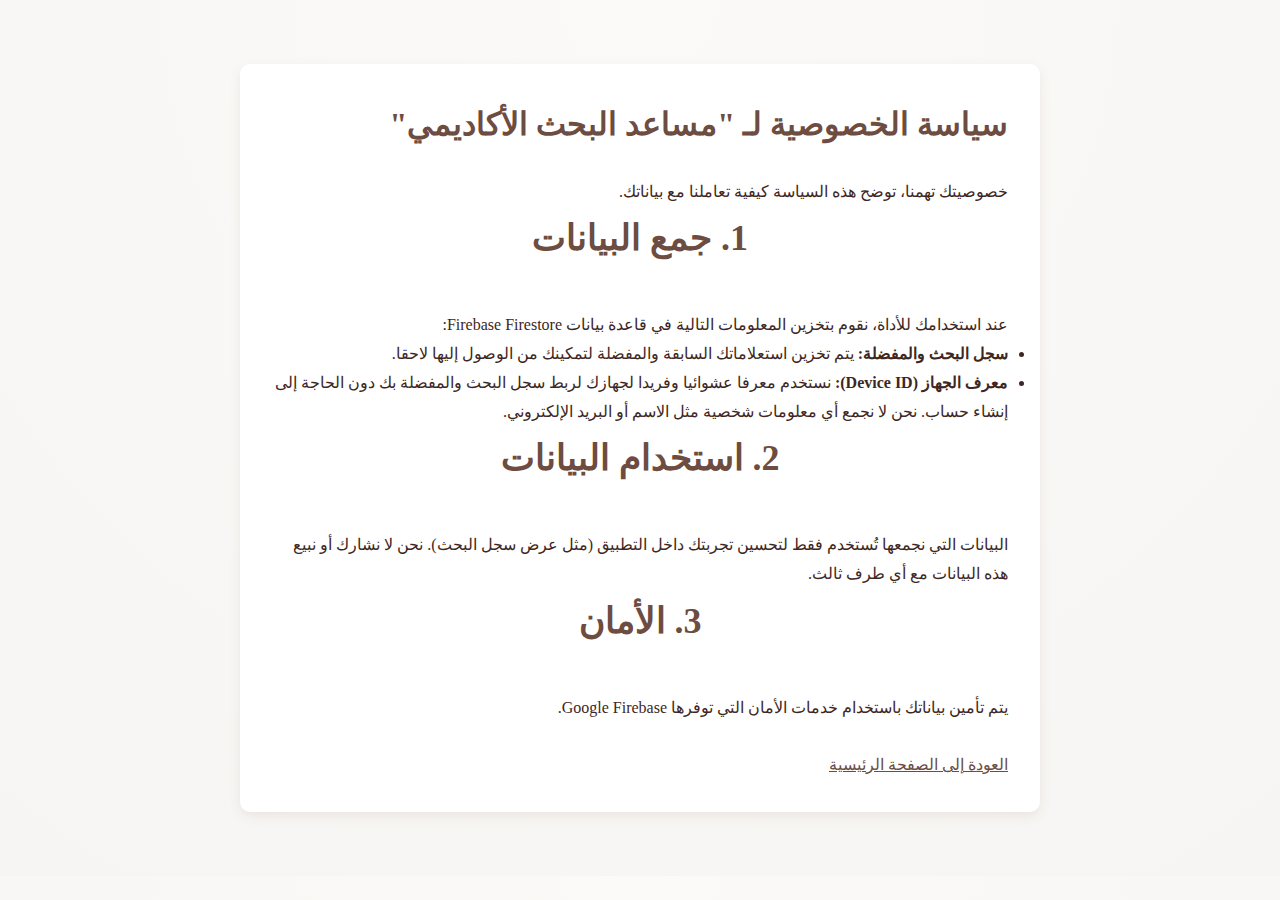
<file: privacy.html>
<!DOCTYPE html>
<html lang="ar" dir="rtl">
<head>
    <meta charset="UTF-8">
    <meta name="viewport" content="width=device-width, initial-scale=1.0">
    <title>سياسة الخصوصية - مساعد البحث الأكاديمي</title>
    <link rel="stylesheet" href="css/style.css">
    <link rel="preconnect" href="https://fonts.googleapis.com">
    <link rel="preconnect" href="https://fonts.gstatic.com" crossorigin>
    <link href="https://fonts.googleapis.com/css2?family=IBM+Plex+Sans+Arabic:wght@400;500;600&family=Roboto:wght@400;500&display=swap" rel="stylesheet">
    <style>
        body { padding: 2rem; }
        .legal-container { max-width: 800px; margin: 2rem auto; background: var(--surface-color); padding: 2rem; border-radius: var(--border-radius); box-shadow: var(--shadow-md); }
        .legal-container h1 { color: var(--primary-color); margin-bottom: 1.5rem; }
        .legal-container a { color: var(--primary-color); }
    </style>
</head>
<body class="light-theme">
    <div class="legal-container">
        <h1>سياسة الخصوصية لـ "مساعد البحث الأكاديمي"</h1>
        <p>خصوصيتك تهمنا، توضح هذه السياسة كيفية تعاملنا مع بياناتك.</p>
        
        <h2>1. جمع البيانات</h2>
        <p>عند استخدامك للأداة، نقوم بتخزين المعلومات التالية في قاعدة بيانات Firebase Firestore:</p>
        <ul>
            <li><strong>سجل البحث والمفضلة:</strong> يتم تخزين استعلاماتك السابقة والمفضلة لتمكينك من الوصول إليها لاحقا.</li>
            <li><strong>معرف الجهاز (Device ID):</strong> نستخدم معرفا عشوائيا وفريدا لجهازك لربط سجل البحث والمفضلة بك دون الحاجة إلى إنشاء حساب. نحن لا نجمع أي معلومات شخصية مثل الاسم أو البريد الإلكتروني.</li>
        </ul>

        <h2>2. استخدام البيانات</h2>
        <p>البيانات التي نجمعها تُستخدم فقط لتحسين تجربتك داخل التطبيق (مثل عرض سجل البحث). نحن لا نشارك أو نبيع هذه البيانات مع أي طرف ثالث.</p>

        <h2>3. الأمان</h2>
        <p>يتم تأمين بياناتك باستخدام خدمات الأمان التي توفرها Google Firebase.</p>

        <br>
        <a href="index.html">العودة إلى الصفحة الرئيسية</a>
    </div>
</body>
</html>
</file>
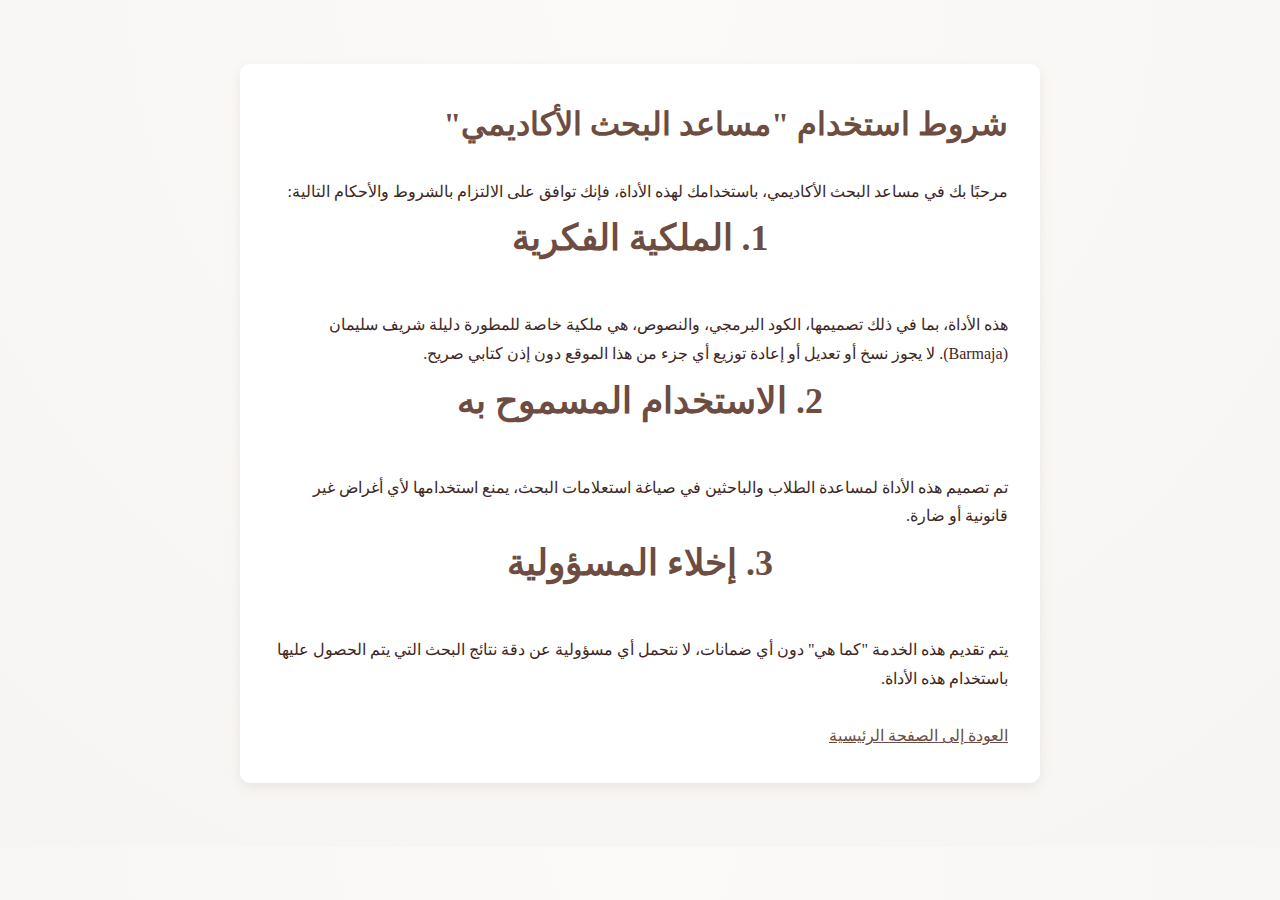
<file: terms.html>
<!DOCTYPE html>
<html lang="ar" dir="rtl">
<head>
    <meta charset="UTF-8">
    <meta name="viewport" content="width=device-width, initial-scale=1.0">
    <title>شروط الاستخدام - مساعد البحث الأكاديمي</title>
    <link rel="stylesheet" href="css/style.css">
    <link rel="preconnect" href="https://fonts.googleapis.com">
    <link rel="preconnect" href="https://fonts.gstatic.com" crossorigin>
    <link href="https://fonts.googleapis.com/css2?family=IBM+Plex+Sans+Arabic:wght@400;500;600&family=Roboto:wght@400;500&display=swap" rel="stylesheet">
    <style>
        body { padding: 2rem; }
        .legal-container { max-width: 800px; margin: 2rem auto; background: var(--surface-color); padding: 2rem; border-radius: var(--border-radius); box-shadow: var(--shadow-md); }
        .legal-container h1 { color: var(--primary-color); margin-bottom: 1.5rem; }
        .legal-container a { color: var(--primary-color); }
    </style>
</head>
<body class="light-theme">
    <div class="legal-container">
        <h1>شروط استخدام "مساعد البحث الأكاديمي"</h1>
        <p>مرحبًا بك في مساعد البحث الأكاديمي، باستخدامك لهذه الأداة، فإنك توافق على الالتزام بالشروط والأحكام التالية:</p>
        
        <h2>1. الملكية الفكرية</h2>
        <p>هذه الأداة، بما في ذلك تصميمها، الكود البرمجي، والنصوص، هي ملكية خاصة للمطورة دليلة شريف سليمان (Barmaja). لا يجوز نسخ أو تعديل أو إعادة توزيع أي جزء من هذا الموقع دون إذن كتابي صريح.</p>

        <h2>2. الاستخدام المسموح به</h2>
        <p>تم تصميم هذه الأداة لمساعدة الطلاب والباحثين في صياغة استعلامات البحث، يمنع استخدامها لأي أغراض غير قانونية أو ضارة.</p>

        <h2>3. إخلاء المسؤولية</h2>
        <p>يتم تقديم هذه الخدمة "كما هي" دون أي ضمانات، لا نتحمل أي مسؤولية عن دقة نتائج البحث التي يتم الحصول عليها باستخدام هذه الأداة.</p>

        <br>
        <a href="index.html">العودة إلى الصفحة الرئيسية</a>
    </div>
</body>
</html>
</file>
<file: css/style.css>
/* ---
  Project: Academic Search Helper
  Theme: Modern & Professional Brown/Gold
  Developer: Dalila Cherif Slimane (Barmaja)
  Version: 2.1 (Button Design Revamp)
--- */

/* --- Root Variables for Colors and Shadows --- */
:root {
    --primary-color: #6D4C41;      /* Rich Brown */
    --primary-hover: #4E342E;      /* Darker Brown */
    --secondary-color: #D3B673;   /* Soft Gold */
    --background-color: #FDFBF5;  /* Ivory / Off-white */
    --surface-color: #FFFFFF;     /* White for cards */
    --text-color: #3E2723;        /* Very Dark Brown */
    --muted-text-color: #795548;  /* Lighter Brown */
    --border-color: #E0D8D4;      /* Softer Border */
    --danger-color: #BF360C;
    --danger-hover: #9e2d09;
    
    /* Professional Layered Shadows */
    --shadow-sm: 0 2px 4px rgba(109, 76, 65, 0.06);
    --shadow-md: 0 4px 12px rgba(109, 76, 65, 0.1);
    --shadow-lg: 0 10px 30px rgba(109, 76, 65, 0.12);

    --border-radius: 10px; /* Softer corners */
    --transition-speed: 0.3s;
    --font-family-ar: 'IBM Plex Sans Arabic', sans-serif;
    --font-family-en: 'Roboto', sans-serif;
}

.dark-theme {
    --primary-color: #A1887F;
    --primary-hover: #BCAAA4;
    --secondary-color: #E0C56E;
    --background-color: #211A16;
    --surface-color: #312620;
    --text-color: #EFEBE9;
    --muted-text-color: #BCAAA4;
    --border-color: #5D4037;
    --danger-color: #FF8A65;
    --danger-hover: #FF7043;
    --shadow-sm: 0 2px 4px rgba(0, 0, 0, 0.15);
    --shadow-md: 0 4px 12px rgba(0, 0, 0, 0.2);
    --shadow-lg: 0 10px 30px rgba(0, 0, 0, 0.25);
}

/* --- Global Reset & Typography --- */
* { box-sizing: border-box; margin: 0; padding: 0; }
html { scroll-behavior: smooth; }
body {
    background-color: var(--background-color);
    color: var(--text-color);
    transition: background-color var(--transition-speed) ease, color var(--transition-speed) ease;
    line-height: 1.8;
    font-size: 16px;
    background-image: radial-gradient(circle at 50% 0%, hsla(30, 40%, 98%, 1) 0%, hsla(30, 20%, 96%, 1) 100%);
}
.dark-theme body { background-image: radial-gradient(circle at top, #211A16, #1a1411); }
body.lang-ar { font-family: var(--font-family-ar); }
body.lang-en { font-family: var(--font-family-en); }
.container { max-width: 980px; margin: 0 auto; padding: 0 1.5rem; }

/* --- Header & Navigation --- */
header {
    background-color: rgba(255, 255, 255, 0.8);
    backdrop-filter: blur(10px);
    box-shadow: var(--shadow-sm);
    padding: 1rem 0;
    border-bottom: 1px solid var(--border-color);
    position: sticky; top: 0; z-index: 100;
}
.dark-theme header { background-color: rgba(49, 38, 32, 0.8); }
nav { display: flex; justify-content: space-between; align-items: center; }
.logo { font-size: 1.5rem; font-weight: 600; color: var(--primary-color); }
.nav-links .nav-btn { background: none; border: none; color: var(--muted-text-color); font-size: 1rem; margin: 0 0.75rem; cursor: pointer; padding-bottom: 5px; position: relative; transition: color var(--transition-speed) ease; font-weight: 500; }
.nav-links .nav-btn::after { content: ''; position: absolute; bottom: 0; left: 0; width: 100%; height: 2px; background-color: var(--secondary-color); transform: scaleX(0); transition: transform var(--transition-speed) ease; }
.nav-links .nav-btn:hover, .nav-links .nav-btn.active { color: var(--primary-color); }
.nav-links .nav-btn.active::after { transform: scaleX(1); }

/* --- Screen Management & Main Content --- */
.screen { display: none; }
.screen.active { display: block; animation: fadeIn 0.6s ease; }
@keyframes fadeIn { from { opacity: 0; transform: translateY(10px); } to { opacity: 1; transform: translateY(0); } }
main { padding: 2.5rem 0; }
h2 { text-align: center; color: var(--primary-color); margin-bottom: 2.5rem; font-size: 2.25rem; font-weight: 600; }

/* --- The Modern Card Component --- */
.card {
    background-color: var(--surface-color);
    padding: 2rem;
    border-radius: var(--border-radius);
    box-shadow: var(--shadow-md);
    border: 1px solid var(--border-color);
    margin-bottom: 2rem;
    transition: transform var(--transition-speed) ease, box-shadow var(--transition-speed) ease;
}
.card:hover { transform: translateY(-5px); box-shadow: var(--shadow-lg); }

/* --- Professional UI Elements: Inputs & Main Buttons --- */
input[type="text"], select {
    width: 100%;
    padding: 14px 18px;
    border: 1px solid var(--border-color);
    border-radius: var(--border-radius);
    background-color: var(--background-color);
    color: var(--text-color);
    font-size: 1rem;
    transition: border-color var(--transition-speed) ease, box-shadow var(--transition-speed) ease;
}
input[type="text"]:focus, select:focus {
    outline: none;
    border-color: var(--secondary-color);
    box-shadow: 0 0 0 4px rgba(211, 182, 115, 0.4);
}
.primary-btn {
    background-image: linear-gradient(145deg, var(--primary-color), var(--primary-hover));
    color: white; border: none; padding: 14px 32px;
    font-size: 1rem; font-weight: 600;
    border-radius: var(--border-radius);
    transition: all var(--transition-speed) ease;
    box-shadow: var(--shadow-md);
    cursor: pointer;
}
.primary-btn:hover { transform: translateY(-3px); box-shadow: var(--shadow-lg); }
.primary-btn:active { transform: translateY(0); box-shadow: var(--shadow-md); }
.danger-btn { background-image: linear-gradient(145deg, var(--danger-color), var(--danger-hover)); }

/* --- The Special Command Buttons --- */
.command-buttons {
    display: grid;
    grid-template-columns: repeat(auto-fit, minmax(150px, 1fr));
    gap: 1rem;
}
.command-btn {
    background-color: var(--surface-color);
    border: 1px solid var(--border-color);
    border-radius: var(--border-radius);
    padding: 1rem;
    display: flex;
    flex-direction: column;
    align-items: center;
    justify-content: center;
    text-align: center;
    gap: 0.5rem;
    font-weight: 500;
    color: var(--muted-text-color);
    transition: all var(--transition-speed) ease;
    cursor: pointer;
}
.command-btn .icon {
    width: 28px;
    height: 28px;
    stroke: var(--muted-text-color);
    transition: all var(--transition-speed) ease;
}
.command-btn:hover {
    transform: translateY(-5px);
    box-shadow: var(--shadow-md);
    color: var(--primary-color);
    border-color: var(--secondary-color);
}
.command-btn:hover .icon {
    stroke: var(--primary-color);
    transform: scale(1.1);
}
.dark-theme .command-btn:hover {
    color: var(--secondary-color);
}
.dark-theme .command-btn:hover .icon {
    stroke: var(--secondary-color);
}

/* --- Layouts & Specifics --- */
.query-builder-grid { display: grid; grid-template-columns: 1fr 1fr; gap: 2rem; }
.search-box #main-input { margin-bottom: 1.5rem; }
.url-box { display: flex; gap: 10px; }
#copy-url-btn {
    background-color: transparent;
    border: 1px solid var(--border-color);
    color: var(--primary-color);
    padding: 0 1.5rem;
    font-weight: 500;
    border-radius: var(--border-radius);
    cursor: pointer;
    transition: all var(--transition-speed) ease;
}
#copy-url-btn:hover {
    background-color: var(--primary-color);
    color: white;
}
.action-buttons { display: flex; flex-wrap: wrap; gap: 1rem; justify-content: center; margin-top: 1.5rem; }
.list-item { border-inline-start: 4px solid var(--secondary-color); }
.list-item h4 { color: var(--primary-color); }
.list-item .query-text { font-family: monospace; background: var(--background-color); padding: 8px; border-radius: 4px; margin-bottom: 0.5rem; word-break: break-all; }

/* --- Footer --- */
footer { background: var(--surface-color); color: var(--muted-text-color); padding: 3rem 0; margin-top: 4rem; border-top: 1px solid var(--border-color); text-align: center; box-shadow: 0 -5px 20px var(--shadow-soft); }
.footer-content { display: flex; justify-content: space-around; flex-wrap: wrap; gap: 2rem; margin-bottom: 2.5rem; text-align: start; }
.dev-info, .legal-info { max-width: 400px; }
footer h4 { color: var(--text-color); margin-bottom: 1rem; font-size: 1.1rem; border-bottom: 1px solid var(--border-color); padding-bottom: 0.5rem; }
footer p { font-size: 0.95rem; line-height: 1.8; margin-bottom: 0.5rem; }
footer a { color: var(--primary-color); text-decoration: none; font-weight: 500; transition: color var(--transition-speed); }
footer a:hover { color: var(--secondary-color); text-decoration: underline; }
.copyright-info { border-top: 1px solid var(--border-color); padding-top: 2rem; font-size: 0.9rem; }

/* --- Modal --- */
.modal { display: none; position: fixed; z-index: 1000; left: 0; top: 0; width: 100%; height: 100%; background-color: rgba(33, 26, 22, 0.7); backdrop-filter: blur(8px); justify-content: center; align-items: center; }
.modal-content { width: 90%; max-width: 500px; position: relative; animation: slide-down 0.4s cubic-bezier(0.25, 0.46, 0.45, 0.94); }
@keyframes slide-down { from { opacity: 0; transform: translateY(-40px); } to { opacity: 1; transform: translateY(0); } }

/* --- Responsive Design --- */
@media (max-width: 768px) { 
    .query-builder-grid { grid-template-columns: 1fr; } 
    .footer-content { flex-direction: column; align-items: center; text-align: center; }
    .nav-links { display: none; }
    .logo { font-size: 1.2rem; }
    .card { padding: 1.5rem; }
    h2 { font-size: 1.75rem; }
    .command-buttons { grid-template-columns: repeat(2, 1fr); }
}
</file>
